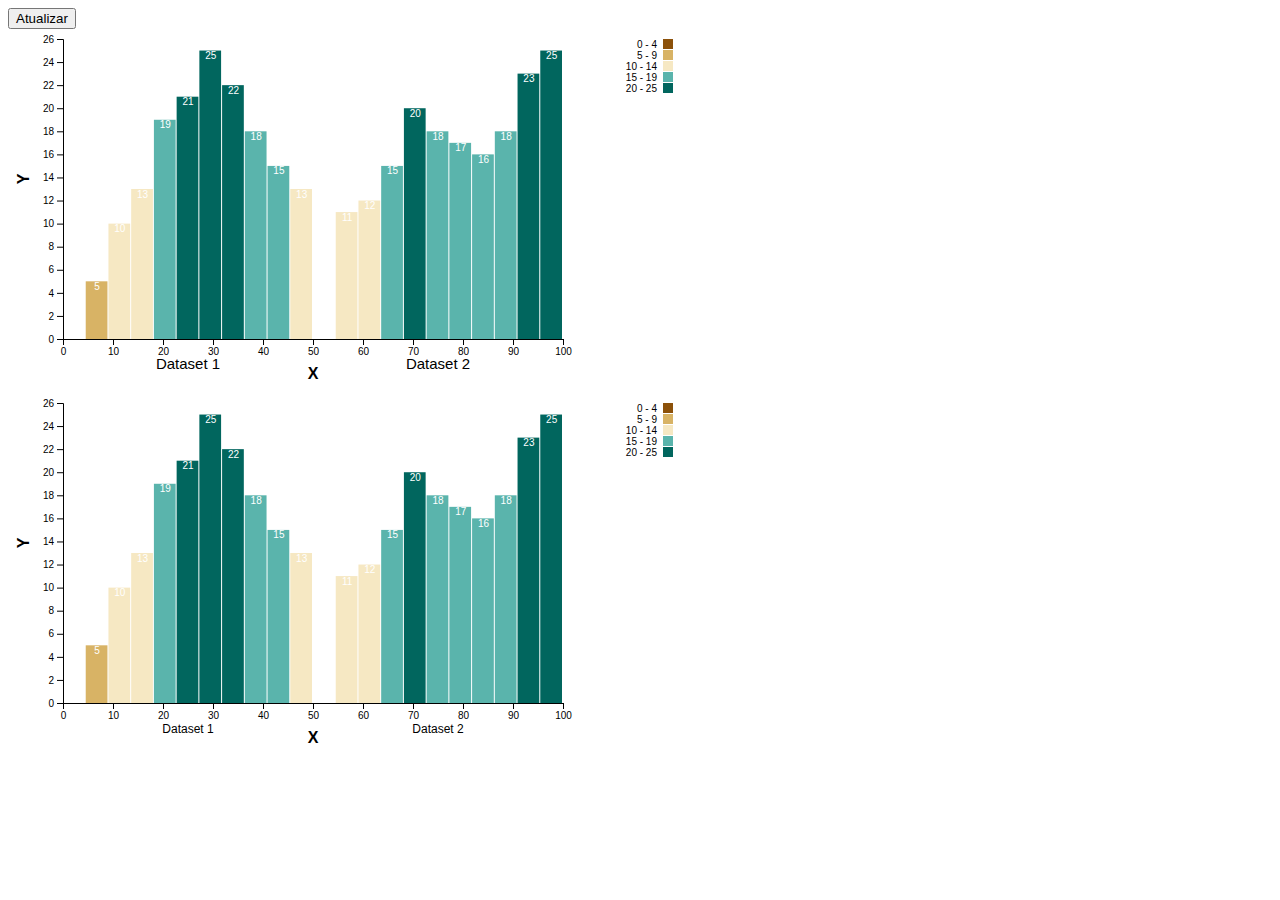
<file: visualizacao_de_dados/tp1/index.html>
<!DOCTYPE html>
<html>
<head>
    <meta charset="utf-8">
    <title>Exercício 01</title>
    <link rel="stylesheet" href="index.css">
    <script src="lib/d3.min.js"></script>
    <script src="lib/visuff.js"></script>
    <script src="main.js"></script>
</head>
<body>
    <button onclick="myApp.update()">Atualizar</button>
    <div id="mainDiv"></div>
    <div id="mainDiv2"></div>
</body>
</html>
</file>
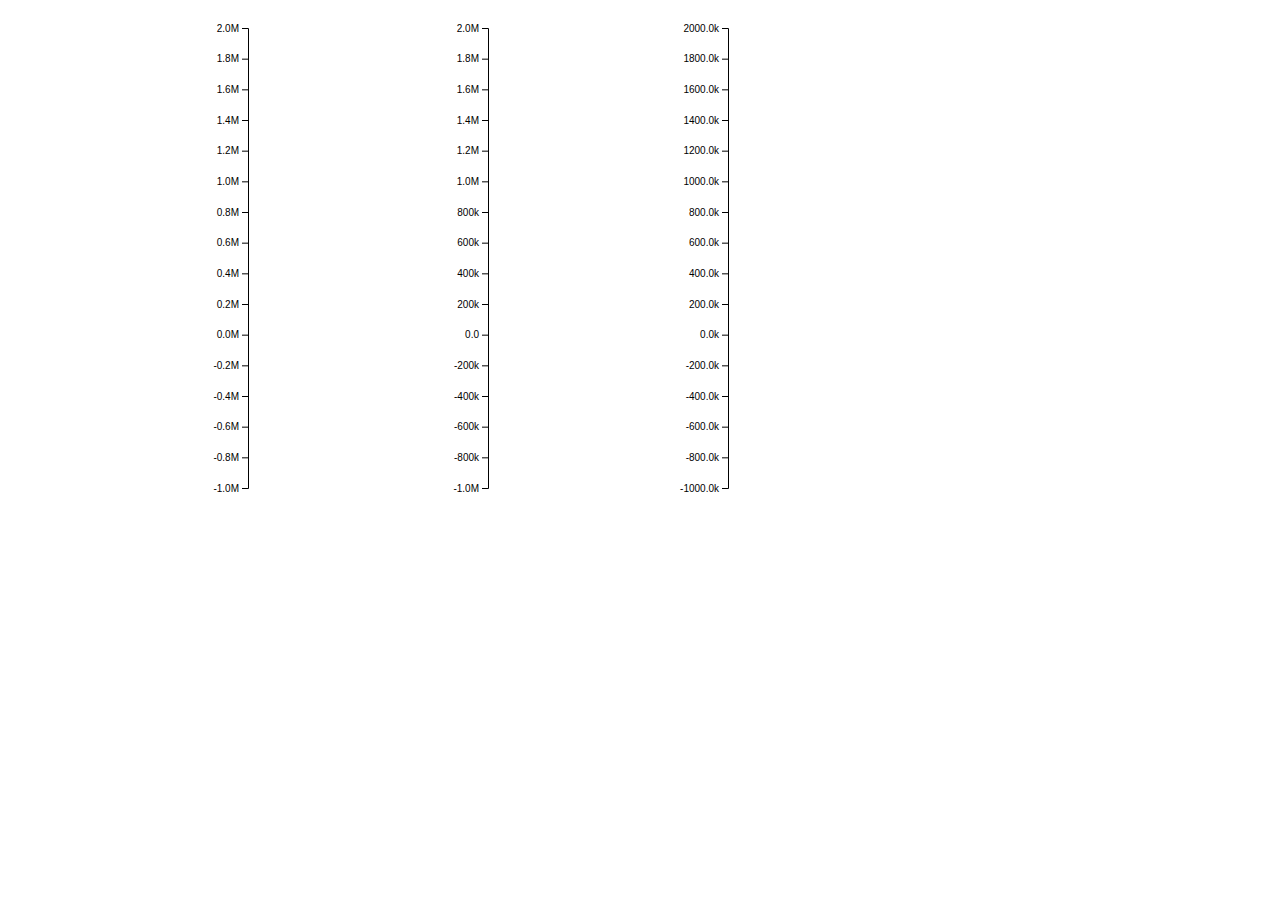
<file: visualizacao_de_dados/1/ticks.html>
<!DOCTYPE html>
<meta charset="utf-8">
<svg width="960" height="500"></svg>
<script src="lib/d3.min.js"></script>
<script>

var svg = d3.select("svg"),
    margin = {top: 20, right: 0, bottom: 20, left: 0},
    width = svg.attr("width") - margin.left - margin.right,
    height = svg.attr("height") - margin.top - margin.bottom,
    g = svg.append("g").attr("transform", "translate(" + margin.left + "," + margin.top + ")");

var x = d3.scalePoint()
    .domain([0, 1, 2])
    .range([0, width])
    .padding(1);

var y = d3.scaleLinear()
    .domain([-1e6, 2e6])
    .range([height, 0]);

g.append("g")
    .attr("transform", "translate(" + x(0) + ",0)")
    .attr("class", "axis")
    .call(d3.axisLeft(y)
        .ticks(20, "0.1s"));

g.append("g")
    .attr("transform", "translate(" + x(1) + ",0)")
    .attr("class", "axis")
    .call(d3.axisLeft(y)
        .ticks(10)
        .tickFormat(d3.format("0.2s")));

g.append("g")
    .attr("transform", "translate(" + x(2) + ",0)")
    .attr("class", "axis")
    .call(d3.axisLeft(y)
        .ticks(20)
        .tickFormat(d3.formatPrefix(".1", 1e3)));

</script>
</file>
<file: visualizacao_de_dados/tp1/index.css>
.zoom {
    fill: none;
    pointer-events: all;
}

#mainDiv-chart-area>g>g>rect {
    fill: steelblue;
}

.text-bar {
    fill: white;
    font: 10px sans-serif;
    text-anchor: middle;
}

#mainDiv-chart-area>g>text {
    fill: black;
    font: 15px sans-serif;
    text-anchor: middle;
}

#mainDiv2-chart-area>g>g>rect {
    fill: steelblue;
}

.text-bar {
    fill: white;
    font: 10px sans-serif;
    text-anchor: middle;
}

#mainDiv2-chart-area>g>text {
    fill: black;
    font: 12px sans-serif;
    text-anchor: middle;
}

.xAxisLabel, .yAxisLabel {
    fill: black;
    font: 16px sans-serif;
    text-anchor: middle;
    font-weight: bold;
}

.line {
  fill: none;
  stroke: steelblue;
  stroke-width: 1.5px;
}

.sel-line {
  fill: none;
  stroke: red;
  stroke-width: 3.5px;
}
</file>
